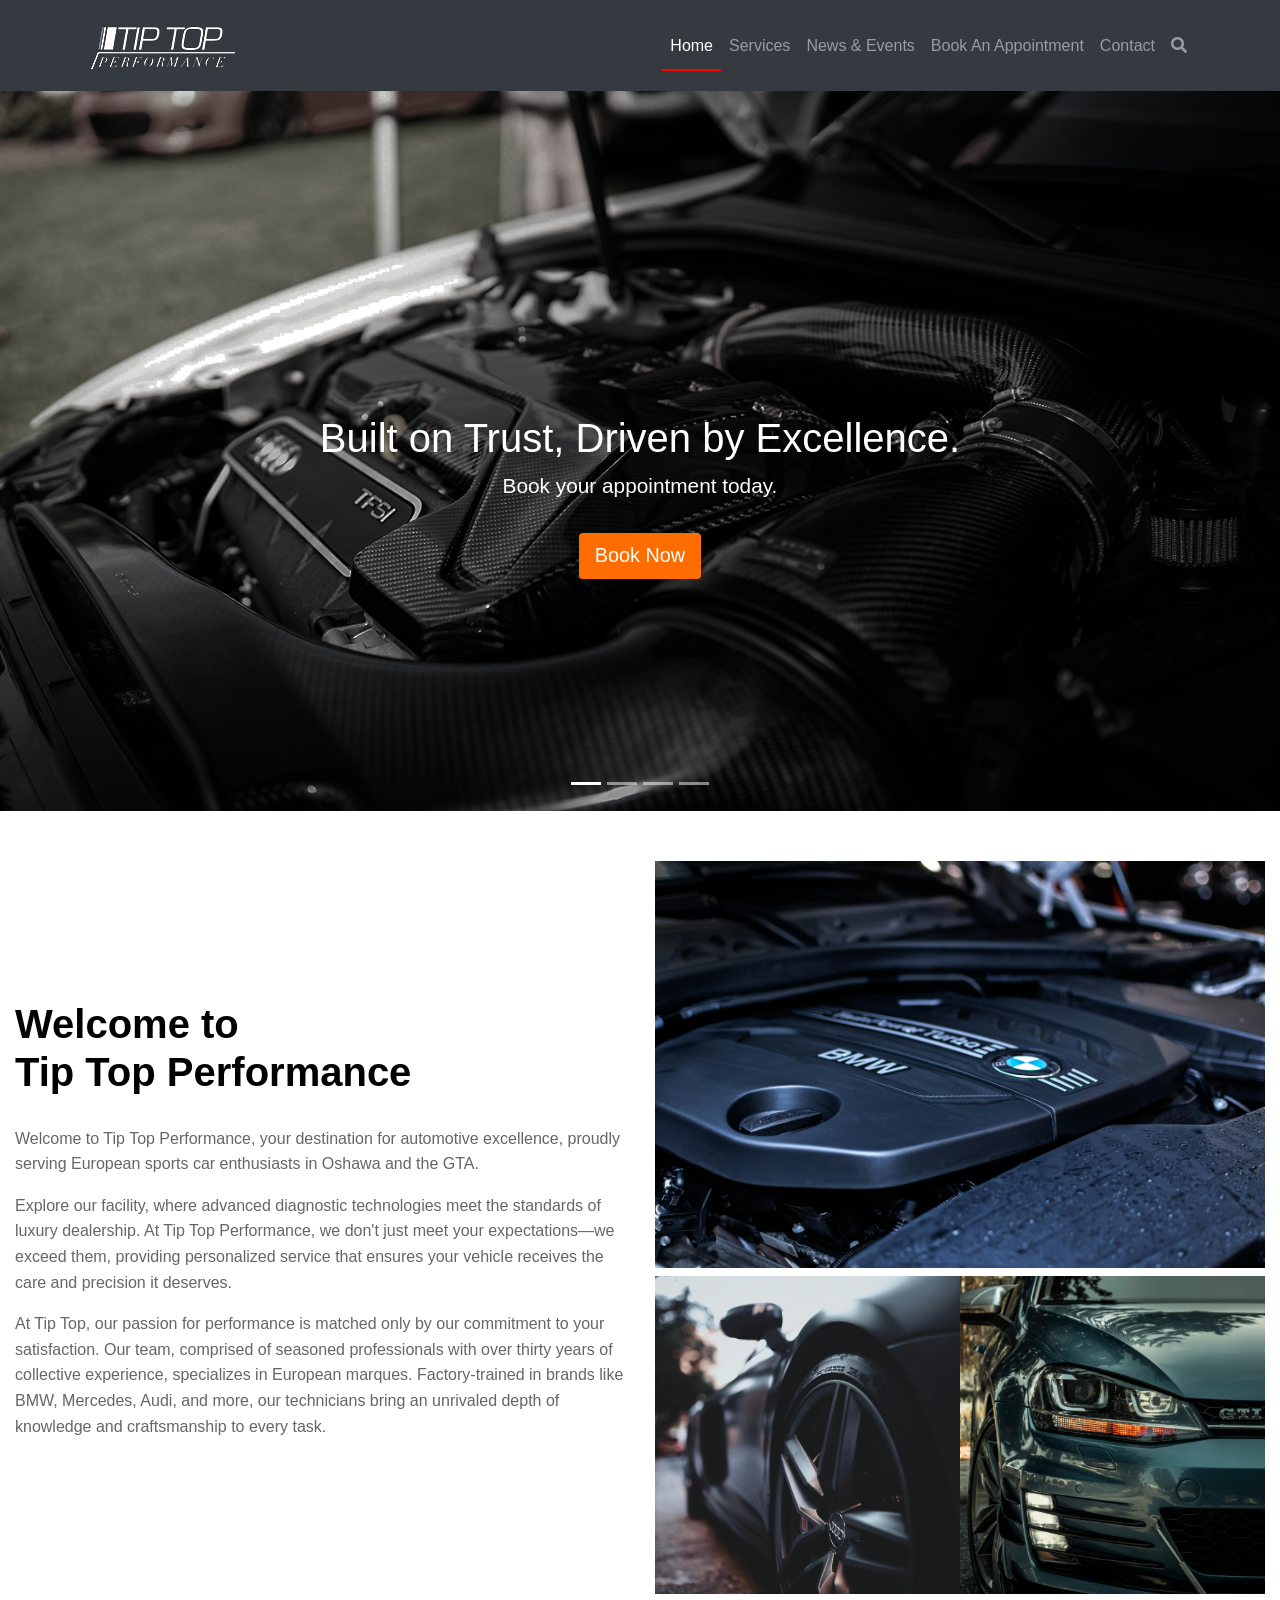
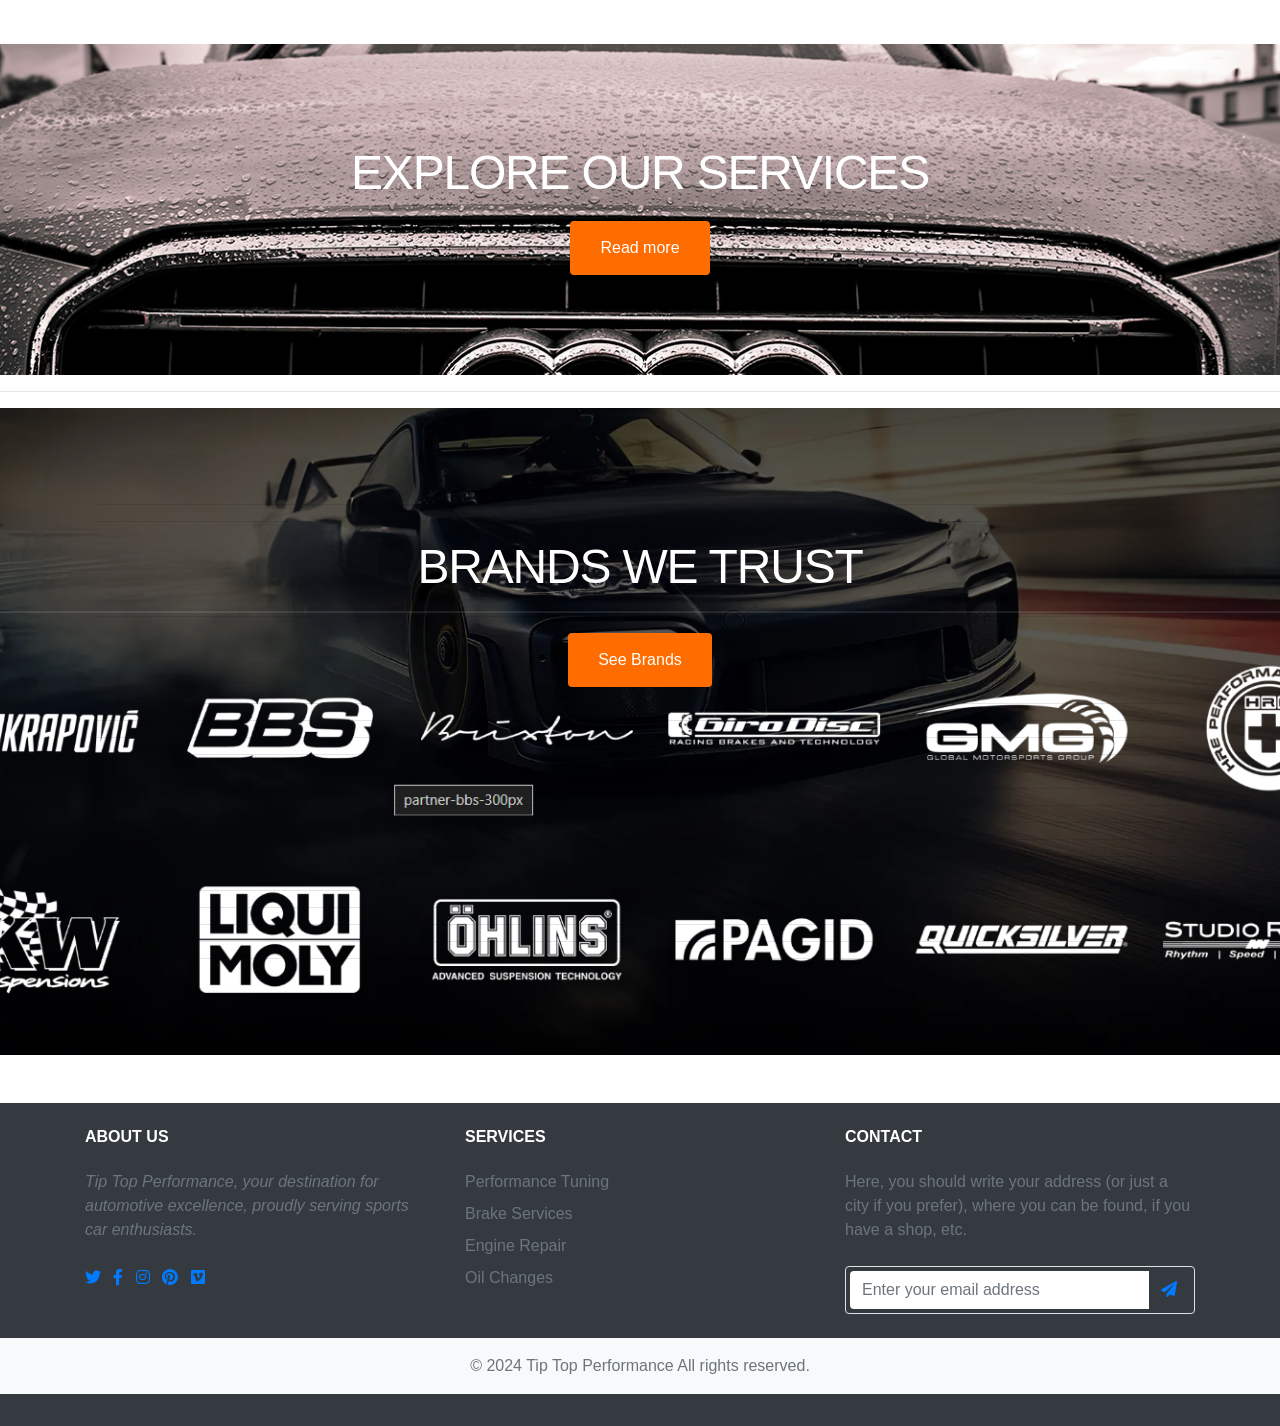
<file: index.html>
<!DOCTYPE html>
<html lang="en">
<head>
    <meta charset="UTF-8">
    <title>Tip Top Performance</title>
    <link rel="stylesheet" href="https://stackpath.bootstrapcdn.com/bootstrap/4.5.2/css/bootstrap.min.css">
    <link rel="stylesheet" href="styles.css">
    <link rel="stylesheet" href="https://cdnjs.cloudflare.com/ajax/libs/font-awesome/5.15.1/css/all.min.css">
</head>
<body>

    <nav class="navbar navbar-expand-lg navbar-dark bg-dark">
        <div class="container">
            <a class="navbar-brand" href="/">
                <img src="logo.png" alt="Tip Top Performance Logo" style="max-height: 70px;">
            </a>
            <button class="navbar-toggler" type="button" data-toggle="collapse" data-target="#navbarNavAltMarkup" aria-controls="navbarNavAltMarkup" aria-expanded="false" aria-label="Toggle navigation">
                <span class="navbar-toggler-icon"></span>
            </button>
            <div class="collapse navbar-collapse" id="navbarNavAltMarkup">
                <div class="navbar-nav ml-auto">
                    <a class="nav-item nav-link active" href="#">Home</a>
                    <a class="nav-item nav-link" href="#services">Services</a>
                    <a class="nav-item nav-link" href="#news">News & Events</a>
                    <a class="nav-item nav-link" href="#appointment">Book An Appointment</a>
                    <a class="nav-item nav-link" href="#contact">Contact</a>
                    <a class="nav-item nav-link" href="#search"><i class="fas fa-search"></i></a>
                </div>
            </div>
        </div>
    </nav>

    <div id="carouselExampleIndicators" class="carousel slide" data-ride="carousel">
        <ol class="carousel-indicators">
            <li data-target="#carouselExampleIndicators" data-slide-to="0" class="active"></li>
            <li data-target="#carouselExampleIndicators" data-slide-to="1"></li>
            <li data-target="#carouselExampleIndicators" data-slide-to="2"></li>
            <li data-target="#carouselExampleIndicators" data-slide-to="3"></li>
        </ol>
        <div class="carousel-inner">
            <div class="carousel-item active">
                <img class=" w-100" src="jumbo.png" alt="First slide">
                <div class="carousel-caption mb-20" >
                    
                    <h1 >Built on Trust, Driven by Excellence.</h1>
                    <p>Book your appointment today.</p>
                    <a class="btn btn-primary mt-20" href="#" role="button">Book Now</a>
                </div>
            </div>
            <!-- Repeat for the next three slides -->
            <!-- <div class="carousel-item">
                <img class=" w-100" src="jumbo2.jpg" alt="Second slide">
                <div class="carousel-caption ">
                    <img src="jumbologo.png" alt="Logo" class="slider-logo">
                </div>
            </div> -->
            <!-- Continue for slides 3 and 4 -->
            <div class="carousel-item">
                <img class=" w-100" src="jumbo3.jpg" alt="Third slide">
                <div class="carousel-caption ">
                    <h1>Built on Trust, Driven by Excellence.</h1>
                    <p>Book your appointment today.</p>
                    <a class="btn btn-primary" href="#" role="button">Book Now</a>
                    
                </div>
            </div>
            <div class="carousel-item">
                <img class="w-100" src="jumbo4.jpg" alt="Fourth slide">
                <div class="carousel-caption ">
                    <h1>Built on Trust, Driven by Excellence.</h1>
                    <p>Book your appointment today.</p>
                    <a class="btn btn-primary" href="#" role="button">Book Now</a>
                </div>
            </div>
        </div>
        <a class="carousel-control-prev" href="#carouselExampleIndicators" role="button" data-slide="prev">
            <span class="carousel-control-prev-icon" aria-hidden="true"></span>
            <span class="sr-only">Previous</span>
        </a>
        <a class="carousel-control-next" href="#carouselExampleIndicators" role="button" data-slide="next">
            <span class="carousel-control-next-icon" aria-hidden="true"></span>
            <span class="sr-only">Next</span>
        </a>
    </div>

<main>
    <section class="welcome-section">
        <div class="container-fluid"> <!-- Use container-fluid for full width -->
          <div class="row align-items-center">
            <div class="col-md-6">
              <div class="welcome-text">
                <h2 class="display-4">Welcome to <br> Tip Top Performance</h2>
                <p>Welcome to Tip Top Performance, your destination for automotive excellence, proudly serving European sports car enthusiasts in Oshawa and the GTA.</p>
                <p>Explore our facility, where advanced diagnostic technologies meet the standards of luxury dealership. At Tip Top Performance, we don't just meet your expectations—we exceed them, providing personalized service that ensures your vehicle receives the care and precision it deserves.</p>
                <p>At Tip Top, our passion for performance is matched only by our commitment to your satisfaction. Our team, comprised of seasoned professionals with over thirty years of collective experience, specializes in European marques. Factory-trained in brands like BMW, Mercedes, Audi, and more, our technicians bring an unrivaled depth of knowledge and craftsmanship to every task.</p>
              </div>
            </div>
            <div class="col-md-6">
              <div class="image-gallery">
                <div class="row no-gutters"> <!-- no-gutters for no spacing -->
                  <div class="col-12 mb-2">
                    <img src="welcome2.jpg" alt="Large Image" class="img-fluid w-100"> <!-- Use w-100 to ensure full width -->
                  </div>
                </div>
                <!-- Bottom two images in the welcome-section -->
                    <div class="row no-gutters align-items-stretch"> <!-- Add align-items-stretch class -->
                        <div class="col-6 ">
                            <img src="welcome1.jpg" alt="First Small Image" class="img-fluid equal-height mr-2">
                        </div>
                        <div class="col-6">
                            <img src="welcome3.jpg" alt="Second Small Image" class="img-fluid equal-height">
                        </div>
                    </div>
  
                
                </div>
              </div>
            </div>
          </div>
        </div>
      </section>
      <section class="service-section">
        <div class="container">
            <div class="row">
                <div class="col-12">
                    <div class="service-content">
                        <h2>EXPLORE OUR SERVICES</h2>
                        <a href="#services" class="btn btn-primary">Read more</a>
                    </div>
                </div>
            </div>
        </div>
    </section>
    <hr>
    <section class="brands-section pt-50 pb-50">
        <div class="container">
            <div class="row">
                <div class="col-12">
                    <div class="brands-content pt-50 pb-50">
                        <hr>
                        <hr>
                        <h2>Brands We Trust</h2>
                        <hr>
                        <a href="#brands" class="btn btn-primary">See Brands</a>
                        <br>
                        <hr>
                        <hr>
                        <hr>
                        <hr>
                        <hr>
                        <hr>
                        <hr>
                        <hr>
                        <hr>
                        <hr>
                        <hr>
                        <hr>
                        <hr>
                        <hr>
                        <hr>
                        <hr>
                    </div>
                </div>
            </div>
        </div>
    </section>
    
      
    <footer class="bg-dark text-white mt-5"> <!-- mt-5 adds margin to the top -->
        <div class="container py-4"> <!-- py-4 adds padding to the top and bottom -->
          <div class="row">
            <div class="col-lg-4 col-md-6 mb-4 mb-lg-0">
              <h6 class="text-uppercase font-weight-bold mb-4">About Us</h6>
              <p class="font-italic text-muted">Tip Top Performance, your destination for automotive excellence, proudly serving sports car enthusiasts.</p>
              <ul class="list-inline mt-4">
                <li class="list-inline-item"><a href="#" target="_blank" title="twitter"><i class="fab fa-twitter"></i></a></li>
                <li class="list-inline-item"><a href="#" target="_blank" title="facebook"><i class="fab fa-facebook-f"></i></a></li>
                <li class="list-inline-item"><a href="#" target="_blank" title="instagram"><i class="fab fa-instagram"></i></a></li>
                <li class="list-inline-item"><a href="#" target="_blank" title="pinterest"><i class="fab fa-pinterest"></i></a></li>
                <li class="list-inline-item"><a href="#" target="_blank" title="vimeo"><i class="fab fa-vimeo"></i></a></li>
              </ul>
            </div>
            <div class="col-lg-4 col-md-6 mb-4 mb-lg-0">
              <h6 class="text-uppercase font-weight-bold mb-4">Services</h6>
              <ul class="list-unstyled mb-0">
                <li class="mb-2"><a href="#" class="text-muted">Performance Tuning</a></li>
                <li class="mb-2"><a href="#" class="text-muted">Brake Services</a></li>
                <li class="mb-2"><a href="#" class="text-muted">Engine Repair</a></li>
                <li class="mb-2"><a href="#" class="text-muted">Oil Changes</a></li>
              </ul>
            </div>
            <div class="col-lg-4 col-md-6 mb-lg-0">
              <h6 class="text-uppercase font-weight-bold mb-4">Contact</h6>
              <p class="text-muted mb-4">Here, you should write your address (or just a city if you prefer), where you can be found, if you have a shop, etc.</p>
              <div class="p-1 rounded border">
                <div class="input-group">
                  <input type="email" placeholder="Enter your email address" aria-describedby="button-addon1" class="form-control border-0 shadow-0">
                  <div class="input-group-append">
                    <button id="button-addon1" type="submit" class="btn btn-link"><i class="fa fa-paper-plane"></i></button>
                  </div>
                </div>
              </div>
            </div>
          </div>
        </div>
        
        <div class="bg-light py-2">
          <div class="container text-center">
            <p class="text-muted mb-0 py-2">© 2024 Tip Top Performance All rights reserved.</p>
          </div>
        </div>
      </footer>
      
    
    <!-- Rest of the sections like the contact form and map can go here -->
    
</main>

<footer class="footer bg-dark text-white py-3">
    <div class="container text-center">
        <!-- Footer content -->
    </div>
</footer>

<script src="https://code.jquery.com/jquery-3.5.1.slim.min.js"></script>
<script src="https://cdn.jsdelivr.net/npm/@popperjs/core@2.9.2/dist/umd/popper.min.js"></script>
<script src="https://stackpath.bootstrapcdn.com/bootstrap/4.5.2/js/bootstrap.min.js"></script>

</body>
</html>
</file>
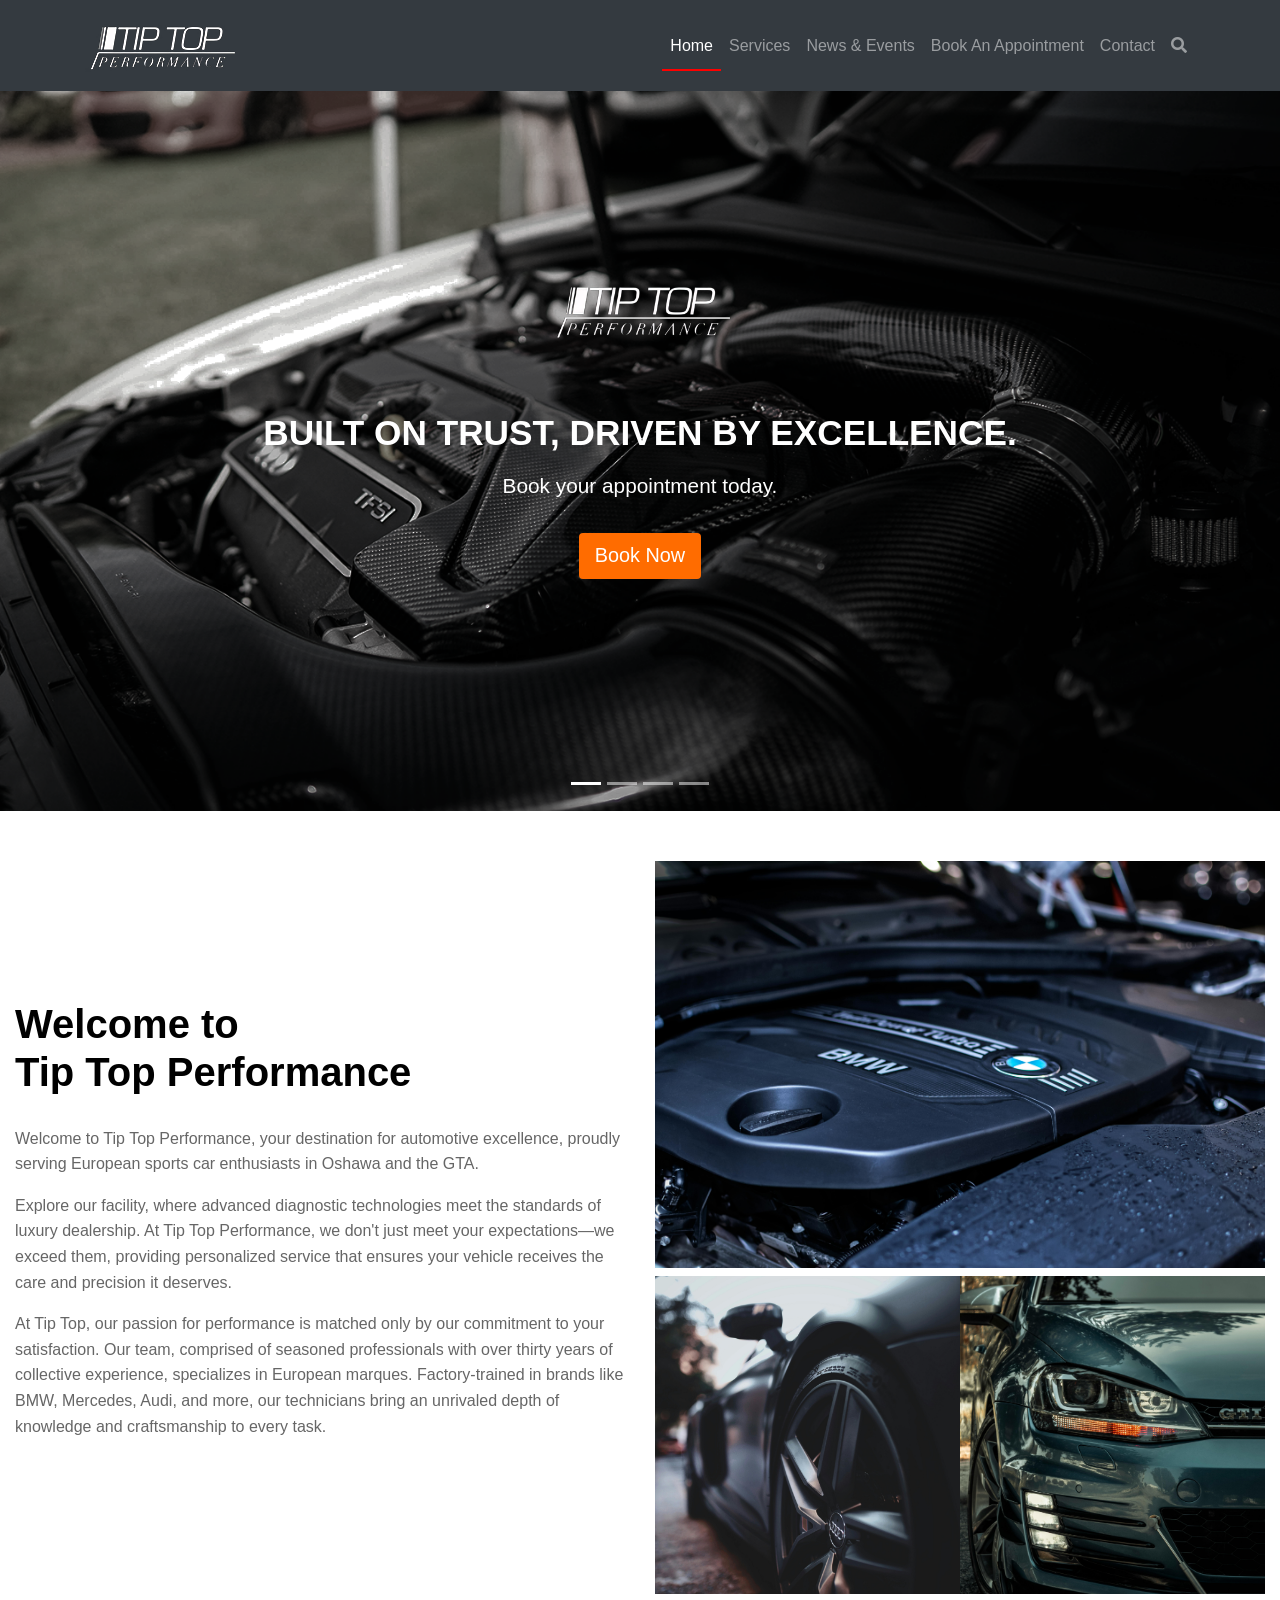
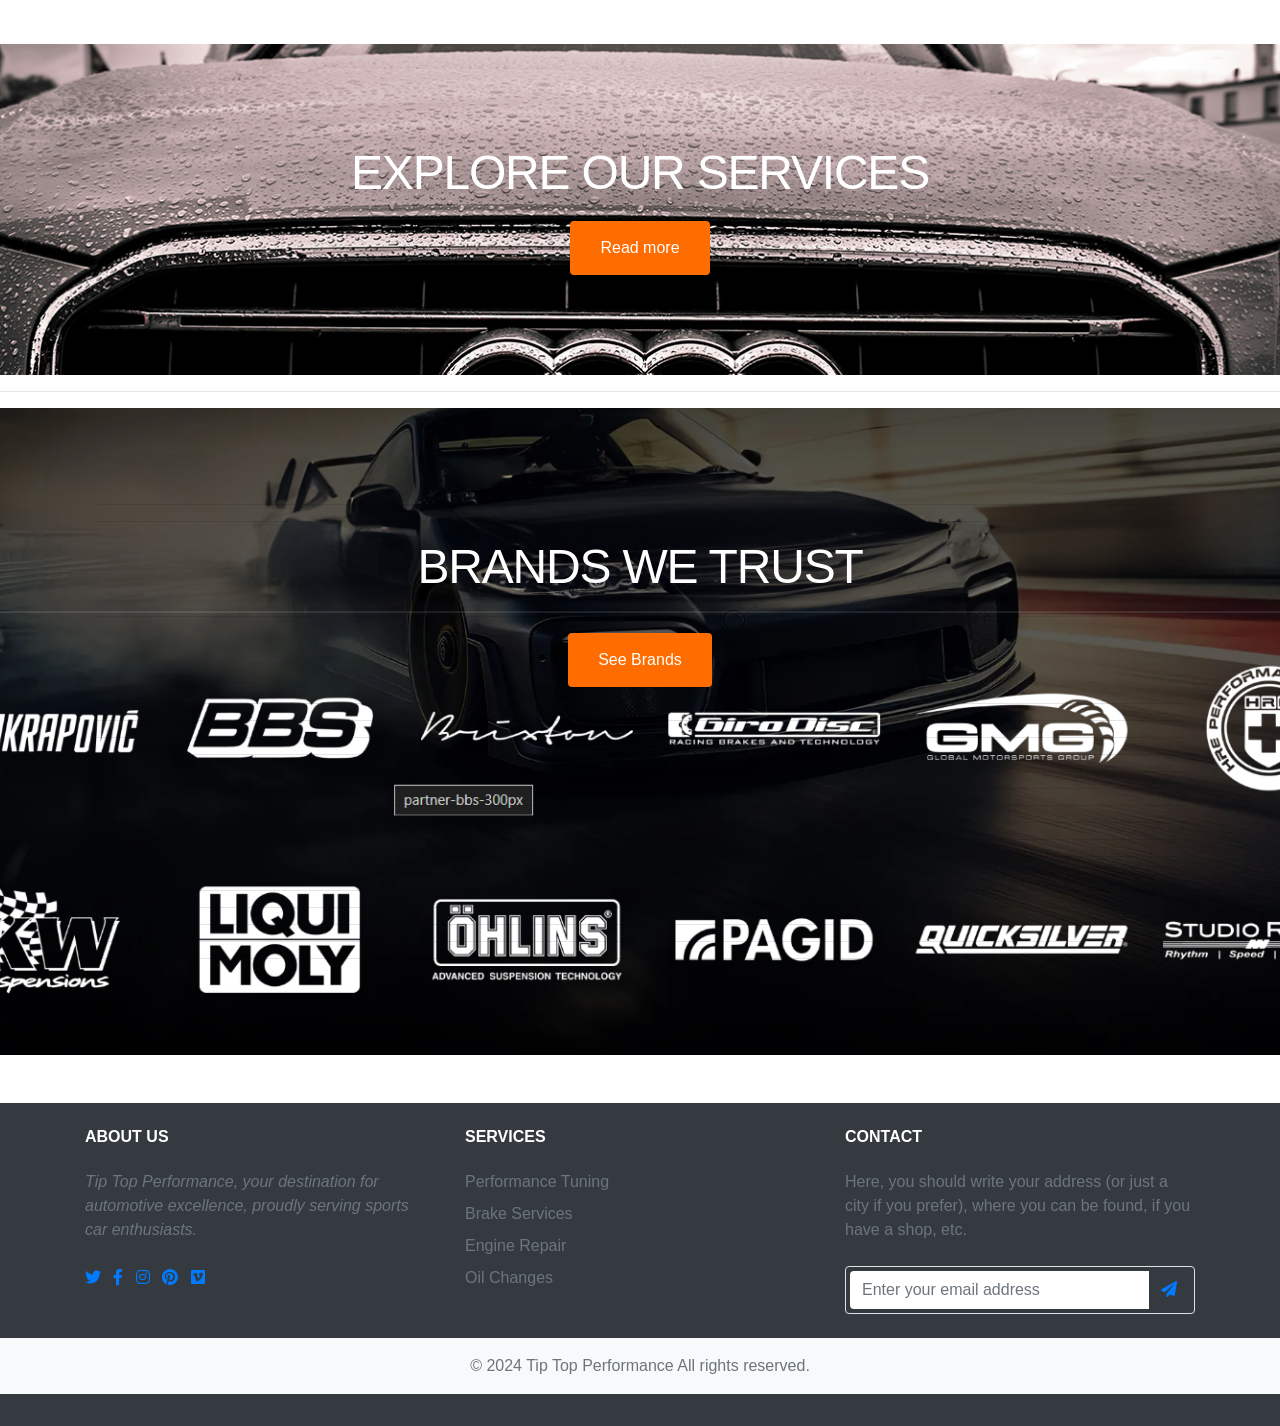
<file: tiptopperformance.html>
<!DOCTYPE html>
<html lang="en">
<head>
    <meta charset="UTF-8">
    <title>Tip Top Performance</title>
    <link rel="stylesheet" href="https://stackpath.bootstrapcdn.com/bootstrap/4.5.2/css/bootstrap.min.css">
    <link rel="stylesheet" href="styles.css">
    <link rel="stylesheet" href="https://cdnjs.cloudflare.com/ajax/libs/font-awesome/5.15.1/css/all.min.css">
</head>
<body>

    <nav class="navbar navbar-expand-lg navbar-dark bg-dark">
        <div class="container">
            <a class="navbar-brand" href="/">
                <img src="logo.png" alt="Tip Top Performance Logo" style="max-height: 70px;">
            </a>
            <button class="navbar-toggler" type="button" data-toggle="collapse" data-target="#navbarNavAltMarkup" aria-controls="navbarNavAltMarkup" aria-expanded="false" aria-label="Toggle navigation">
                <span class="navbar-toggler-icon"></span>
            </button>
            <div class="collapse navbar-collapse" id="navbarNavAltMarkup">
                <div class="navbar-nav ml-auto">
                    <a class="nav-item nav-link active" href="#">Home</a>
                    <a class="nav-item nav-link" href="#services">Services</a>
                    <a class="nav-item nav-link" href="#news">News & Events</a>
                    <a class="nav-item nav-link" href="#appointment">Book An Appointment</a>
                    <a class="nav-item nav-link" href="#contact">Contact</a>
                    <a class="nav-item nav-link" href="#search"><i class="fas fa-search"></i></a>
                </div>
            </div>
        </div>
    </nav>

    <div id="carouselExampleIndicators" class="carousel slide" data-ride="carousel">
        <ol class="carousel-indicators">
            <li data-target="#carouselExampleIndicators" data-slide-to="0" class="active"></li>
            <li data-target="#carouselExampleIndicators" data-slide-to="1"></li>
            <li data-target="#carouselExampleIndicators" data-slide-to="2"></li>
            <li data-target="#carouselExampleIndicators" data-slide-to="3"></li>
        </ol>
        <div class="carousel-inner">
            <div class="carousel-item active">
                <img class=" w-100" src="jumbo.png" alt="First slide">
                <div class="carousel-caption ">
                    <img src="jumbologo.png" alt="Logo" class="slider-logo">
                    <h5>Built on Trust, Driven by Excellence.</h5>
                    <p>Book your appointment today.</p>
                    <a class="btn btn-primary" href="#" role="button">Book Now</a>
                </div>
            </div>
            <!-- Repeat for the next three slides -->
            <div class="carousel-item">
                <img class=" w-100" src="jumbo2.jpg" alt="Second slide">
                <div class="carousel-caption ">
                    <img src="jumbologo.png" alt="Logo" class="slider-logo">
                </div>
            </div>
            <!-- Continue for slides 3 and 4 -->
            <div class="carousel-item">
                <img class=" w-100" src="jumbo3.jpg" alt="Third slide">
                <div class="carousel-caption ">
                    <img src="jumbologo.png" alt="Logo" class="slider-logo">
                </div>
            </div>
            <div class="carousel-item">
                <img class="w-100" src="jumbo4.jpg" alt="Fourth slide">
                <div class="carousel-caption ">
                    <img src="jumbologo.png" alt="Logo" class="slider-logo">
                </div>
            </div>
        </div>
        <a class="carousel-control-prev" href="#carouselExampleIndicators" role="button" data-slide="prev">
            <span class="carousel-control-prev-icon" aria-hidden="true"></span>
            <span class="sr-only">Previous</span>
        </a>
        <a class="carousel-control-next" href="#carouselExampleIndicators" role="button" data-slide="next">
            <span class="carousel-control-next-icon" aria-hidden="true"></span>
            <span class="sr-only">Next</span>
        </a>
    </div>

<main>
    <section class="welcome-section">
        <div class="container-fluid"> <!-- Use container-fluid for full width -->
          <div class="row align-items-center">
            <div class="col-md-6">
              <div class="welcome-text">
                <h2 class="display-4">Welcome to <br> Tip Top Performance</h2>
                <p>Welcome to Tip Top Performance, your destination for automotive excellence, proudly serving European sports car enthusiasts in Oshawa and the GTA.</p>
                <p>Explore our facility, where advanced diagnostic technologies meet the standards of luxury dealership. At Tip Top Performance, we don't just meet your expectations—we exceed them, providing personalized service that ensures your vehicle receives the care and precision it deserves.</p>
                <p>At Tip Top, our passion for performance is matched only by our commitment to your satisfaction. Our team, comprised of seasoned professionals with over thirty years of collective experience, specializes in European marques. Factory-trained in brands like BMW, Mercedes, Audi, and more, our technicians bring an unrivaled depth of knowledge and craftsmanship to every task.</p>
              </div>
            </div>
            <div class="col-md-6">
              <div class="image-gallery">
                <div class="row no-gutters"> <!-- no-gutters for no spacing -->
                  <div class="col-12 mb-2">
                    <img src="welcome2.jpg" alt="Large Image" class="img-fluid w-100"> <!-- Use w-100 to ensure full width -->
                  </div>
                </div>
                <!-- Bottom two images in the welcome-section -->
                    <div class="row no-gutters align-items-stretch"> <!-- Add align-items-stretch class -->
                        <div class="col-6 ">
                            <img src="welcome1.jpg" alt="First Small Image" class="img-fluid equal-height mr-2">
                        </div>
                        <div class="col-6">
                            <img src="welcome3.jpg" alt="Second Small Image" class="img-fluid equal-height">
                        </div>
                    </div>
  
                
                </div>
              </div>
            </div>
          </div>
        </div>
      </section>
      <section class="service-section">
        <div class="container">
            <div class="row">
                <div class="col-12">
                    <div class="service-content">
                        <h2>EXPLORE OUR SERVICES</h2>
                        <a href="#services" class="btn btn-primary">Read more</a>
                    </div>
                </div>
            </div>
        </div>
    </section>
    <hr>
    <section class="brands-section pt-50 pb-50">
        <div class="container">
            <div class="row">
                <div class="col-12">
                    <div class="brands-content pt-50 pb-50">
                        <hr>
                        <hr>
                        <h2>Brands We Trust</h2>
                        <hr>
                        <a href="#brands" class="btn btn-primary">See Brands</a>
                        <br>
                        <hr>
                        <hr>
                        <hr>
                        <hr>
                        <hr>
                        <hr>
                        <hr>
                        <hr>
                        <hr>
                        <hr>
                        <hr>
                        <hr>
                        <hr>
                        <hr>
                        <hr>
                        <hr>
                    </div>
                </div>
            </div>
        </div>
    </section>
    
      
    <footer class="bg-dark text-white mt-5"> <!-- mt-5 adds margin to the top -->
        <div class="container py-4"> <!-- py-4 adds padding to the top and bottom -->
          <div class="row">
            <div class="col-lg-4 col-md-6 mb-4 mb-lg-0">
              <h6 class="text-uppercase font-weight-bold mb-4">About Us</h6>
              <p class="font-italic text-muted">Tip Top Performance, your destination for automotive excellence, proudly serving sports car enthusiasts.</p>
              <ul class="list-inline mt-4">
                <li class="list-inline-item"><a href="#" target="_blank" title="twitter"><i class="fab fa-twitter"></i></a></li>
                <li class="list-inline-item"><a href="#" target="_blank" title="facebook"><i class="fab fa-facebook-f"></i></a></li>
                <li class="list-inline-item"><a href="#" target="_blank" title="instagram"><i class="fab fa-instagram"></i></a></li>
                <li class="list-inline-item"><a href="#" target="_blank" title="pinterest"><i class="fab fa-pinterest"></i></a></li>
                <li class="list-inline-item"><a href="#" target="_blank" title="vimeo"><i class="fab fa-vimeo"></i></a></li>
              </ul>
            </div>
            <div class="col-lg-4 col-md-6 mb-4 mb-lg-0">
              <h6 class="text-uppercase font-weight-bold mb-4">Services</h6>
              <ul class="list-unstyled mb-0">
                <li class="mb-2"><a href="#" class="text-muted">Performance Tuning</a></li>
                <li class="mb-2"><a href="#" class="text-muted">Brake Services</a></li>
                <li class="mb-2"><a href="#" class="text-muted">Engine Repair</a></li>
                <li class="mb-2"><a href="#" class="text-muted">Oil Changes</a></li>
              </ul>
            </div>
            <div class="col-lg-4 col-md-6 mb-lg-0">
              <h6 class="text-uppercase font-weight-bold mb-4">Contact</h6>
              <p class="text-muted mb-4">Here, you should write your address (or just a city if you prefer), where you can be found, if you have a shop, etc.</p>
              <div class="p-1 rounded border">
                <div class="input-group">
                  <input type="email" placeholder="Enter your email address" aria-describedby="button-addon1" class="form-control border-0 shadow-0">
                  <div class="input-group-append">
                    <button id="button-addon1" type="submit" class="btn btn-link"><i class="fa fa-paper-plane"></i></button>
                  </div>
                </div>
              </div>
            </div>
          </div>
        </div>
        
        <div class="bg-light py-2">
          <div class="container text-center">
            <p class="text-muted mb-0 py-2">© 2024 Tip Top Performance All rights reserved.</p>
          </div>
        </div>
      </footer>
      
    
    <!-- Rest of the sections like the contact form and map can go here -->
    
</main>

<footer class="footer bg-dark text-white py-3">
    <div class="container text-center">
        <!-- Footer content -->
    </div>
</footer>

<script src="https://code.jquery.com/jquery-3.5.1.slim.min.js"></script>
<script src="https://cdn.jsdelivr.net/npm/@popperjs/core@2.9.2/dist/umd/popper.min.js"></script>
<script src="https://stackpath.bootstrapcdn.com/bootstrap/4.5.2/js/bootstrap.min.js"></script>

</body>
</html>
</file>
<file: styles.css>
/* styles.css */

.hero-section {
    background-image: url('jumbo.png');
    background-size: cover;
    background-position: center;
    height: 75vh; /* Adjust height as needed */
    display: flex;
    align-items: center;
    justify-content: center;
    
}


.welcome-section, .difference-section, .customized-solutions-section, .trusted-expertise-section, .visit-us-section {
    padding: 60px 0;
}

h2.display-4 {
    margin-bottom: 30px;
    font-weight: bold;
    color: #333; /* Or any color you wish to use */
}

p.text-center {
    margin-bottom: 30px;
}

.navbar {
    position: sticky;
    top: 0;
    z-index: 1020; /* Higher than the sticky-top value in Bootstrap */
    background-color:#191919
}

/* Style for the underline effect */
.navbar-nav .nav-link {
    position: relative;
}

.navbar-nav .nav-link::after {
    content: '';
    position: absolute;
    bottom: -5px; /* Adjust as needed based on the height of your navbar */
    left: 0;
    width: 0;
    height: 2px; /* Thickness of the underline */
    background-color: #ff0000; /* Color of the underline */
    transition: width 0.3s;
}

.navbar-nav .nav-link:hover::after {
    width: 100%;
}

.navbar-nav .nav-link.active::after {
    width: 100%;
}

/* Adjusting padding for nav-link to control the spacing */
.navbar-nav .nav-link {
    padding-left: 1rem;
    padding-right: 1rem;
}
/* More custom styles can be added as needed to match the design. */
.carousel-item {
    position: relative;
    text-align: center;
    background: black; /* Fallback if image doesn't load */
}

.carousel-caption {
    bottom: 30%; /* Adjust based on your design */
    background: rgba(0, 0, 0, 0); /* Dark transparent overlay */
    padding: 1rem;
    border-radius: 0.5rem;
}

.carousel-caption .slider-logo {
    width: 400px; /* Adjust based on your logo's size */
    margin-bottom: 1rem;
}

.carousel-caption h5 {
    font-size: 2.5rem; /* Adjust the font size as needed */
    text-transform: uppercase;
    color: #fff;
    font-weight: bold;
    margin-bottom: 1rem;
}

.carousel-caption p {
    font-size: 1.2rem; /* Adjust the font size as needed */
    margin-bottom: 2rem;
    color: #fff;
}

.carousel-control-prev-icon,
.carousel-control-next-icon {
    filter: invert(100%);
}

/* Ensure full width */
.carousel, 
.carousel-inner, 
.carousel-item, 
.carousel-item img {
    width: 100%;
    height: auto;
}
.welcome-section {
    position: relative;
    padding: 50px 0;
}

.welcome-text h2 {
    color: #000; /* Replace with the color you want */
    font-size: 2.5rem; /* Replace with the correct font size */
}

.welcome-text p {
    color: #666; /* Replace with the color you want */
    line-height: 1.6;
}

.scroll-to-top {
    position: absolute;
    bottom: 20px;
    right: 20px;
    background-color: #ff0000; /* Replace with your brand color */
    color: #ffffff;
    padding: 10px;
    border-radius: 50%;
    font-size: 20px; /* Adjust as necessary */
    cursor: pointer;
    display: none; /* Hide button initially; use JavaScript to show when needed */
}

.scroll-to-top:hover {
    background-color: #dd0000; /* Darker shade for hover effect */
}

/* New CSS class for equal-height images */
.img-fluid.equal-height {
    height: 100%; /* This will make the images stretch to the full height of the parent */
    object-fit: cover; /* This will cover the area of the parent, potentially cropping the image */
  }
  
  /* Existing CSS for the no-gutters class */
  .no-gutters > [class^="col-"],
  .no-gutters > [class*=" col-"] {
    padding-right: 0;
    padding-left: 0;
  }

  .service-section {
    background: url('image.jpg') no-repeat center center/cover;
    padding: 100px 0; /* Adjust the padding to fit your design */
    color: #ffffff; /* Text color */
    text-align: center; /* Center align the text */
    position: relative; /* For positioning elements inside */
}

.service-content h2 {
    font-size: 3rem; /* Large font size for the heading */
    margin-bottom: 20px; /* Space below the heading */
    text-transform: uppercase; /* UPPERCASE text */
    letter-spacing: -1.2px; /* Custom letter spacing */
    font-family: 'Lexend Zetta', sans-serif; /* Custom font family */
}

.btn-primary {
    background-color: #ff6c00; /* Custom button color */
    border: none;
    padding: 15px 30px; /* Button padding */
    font-size: 1rem; /* Button text size */
    transition: background-color 0.3s ease; /* Transition for hover effect */
}

.btn-primary:hover {
    background-color: #e65a00; /* Darker shade on hover */
}

/* Add media query for responsive adjustments */
@media (max-width: 768px) {
    .service-section {
        padding: 50px 0; /* Less padding on smaller screens */
    }

    .service-content h2 {
        font-size: 2rem; /* Smaller font size for smaller screens */
    }
}







.brands-section {
    background: url('brands.png') no-repeat center center/cover;
    padding: 5rem ; /* Adjust the padding to fit your design */
    color: #ffffff; /* Text color */
    text-align: center; /* Center align the text */
    position: relative; /* For positioning elements inside */
}

.brands-content h2 {
    font-size: 3rem; /* Large font size for the heading */
    margin-bottom: 20px; /* Space below the heading */
    text-transform: uppercase; /* UPPERCASE text */
    letter-spacing: -1.2px; /* Custom letter spacing */
    font-family: 'Lexend Zetta', sans-serif; /* Custom font family */
}



/* Add media query for responsive adjustments */
@media (max-width: 768px) {
    .brands-section {
        padding: 50px 0; /* Less padding on smaller screens */
    }

    .brands-content h2 {
        font-size: 2rem; /* Smaller font size for smaller screens */
    }
}
/* Responsive logo size */
.carousel-caption img.slider-logo {
    width: 50%; /* adjust this percentage based on your design needs */
    max-width: 200px; /* maximum size of the logo */
}

@media (max-width: 768px) {
    .carousel-caption img.slider-logo {
        width: 70%; /* larger percentage for smaller screens */
        max-width: 150px; /* smaller maximum size for mobile devices */
    }
}
/* Responsive text size */
.carousel-caption h5 {
    font-size: 2vw; /* size relative to the width of the viewport */
}

.carousel-caption p {
    font-size: 1.5vw;
}

@media (max-width: 768px) {
    .carousel-caption h5 {
        font-size: 4vw; /* larger text on smaller screens */
    }

    .carousel-caption p {
        font-size: 3vw;
    }
}
.carousel-caption .btn {
    padding: 0.5rem 1rem; /* Default padding */
    font-size: 1.25rem; /* Default font size */
}

@media (max-width: 768px) {
    .carousel-caption .btn {
        padding: 0.4rem 0.8rem; /* Smaller padding for smaller screens */
        font-size: 1rem; /* Smaller font size */
    }
}
/* Responsive logo size */
.carousel-caption img.slider-logo {
    width: 30%; /* Adjust the percentage based on design needs */
    max-width: 180px; /* Maximum size of the logo */
    min-width: 100px; /* Minimum size to prevent disappearing */
}

/* Responsive text size */
.carousel-caption h5 {
    font-size: calc(1.5vw + 1rem); /* Responsive size calculation */
    font-weight: bold;
}

.carousel-caption p {
    font-size: calc(1vw + 0.5rem); /* Responsive size calculation */
}

/* Responsive buttons */
.carousel-caption .btn {
    padding: 0.5rem 1rem; /* Default padding */
    font-size: calc(0.8vw + 0.6rem); /* Responsive font size calculation */
}

@media (max-width: 768px) {
    .carousel-caption img.slider-logo {
        width: 50%;
    }
    .carousel-caption h5 {
        font-size: calc(4vw + 0.5rem);
    }
    .carousel-caption p {
        font-size: calc(3vw + 0.4rem);
    }
    .carousel-caption .btn {
        padding: 0.4rem 0.8rem;
        font-size: calc(1.2vw + 0.5rem);
    }
}
</file>
